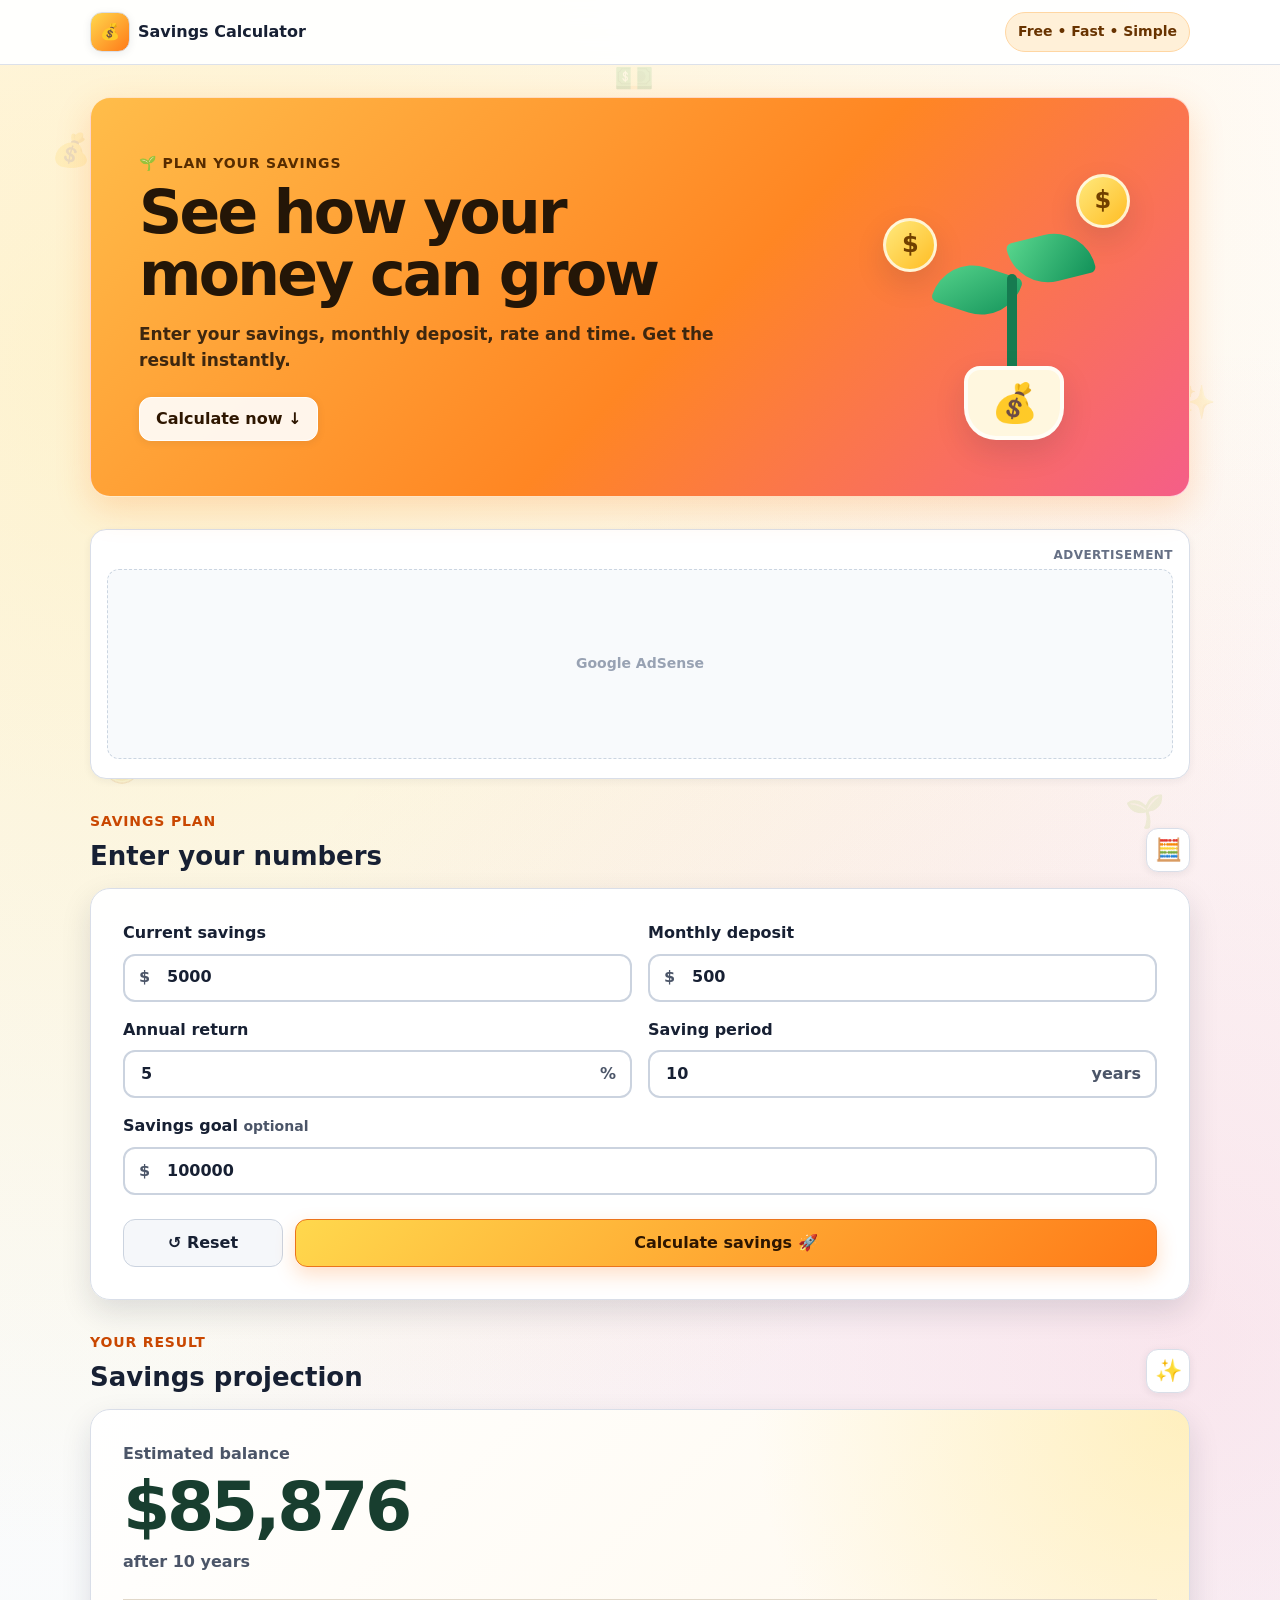
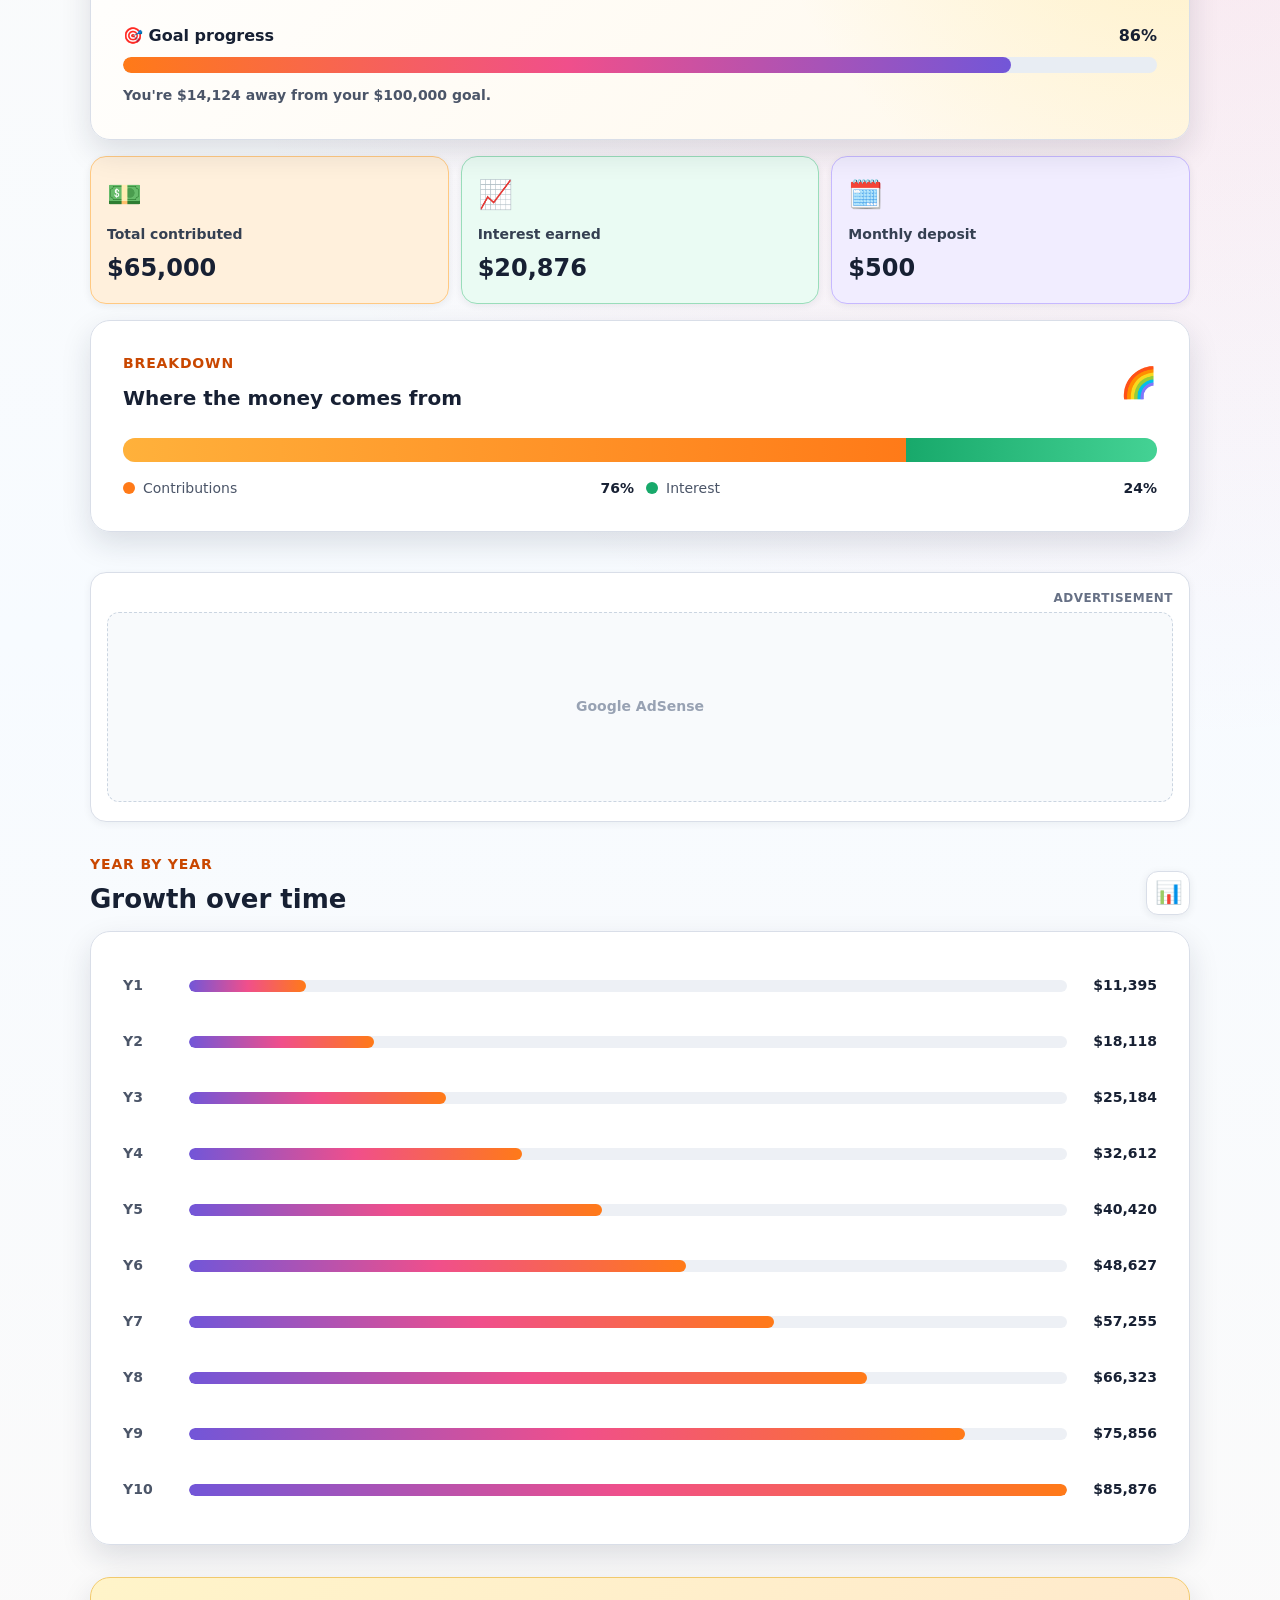
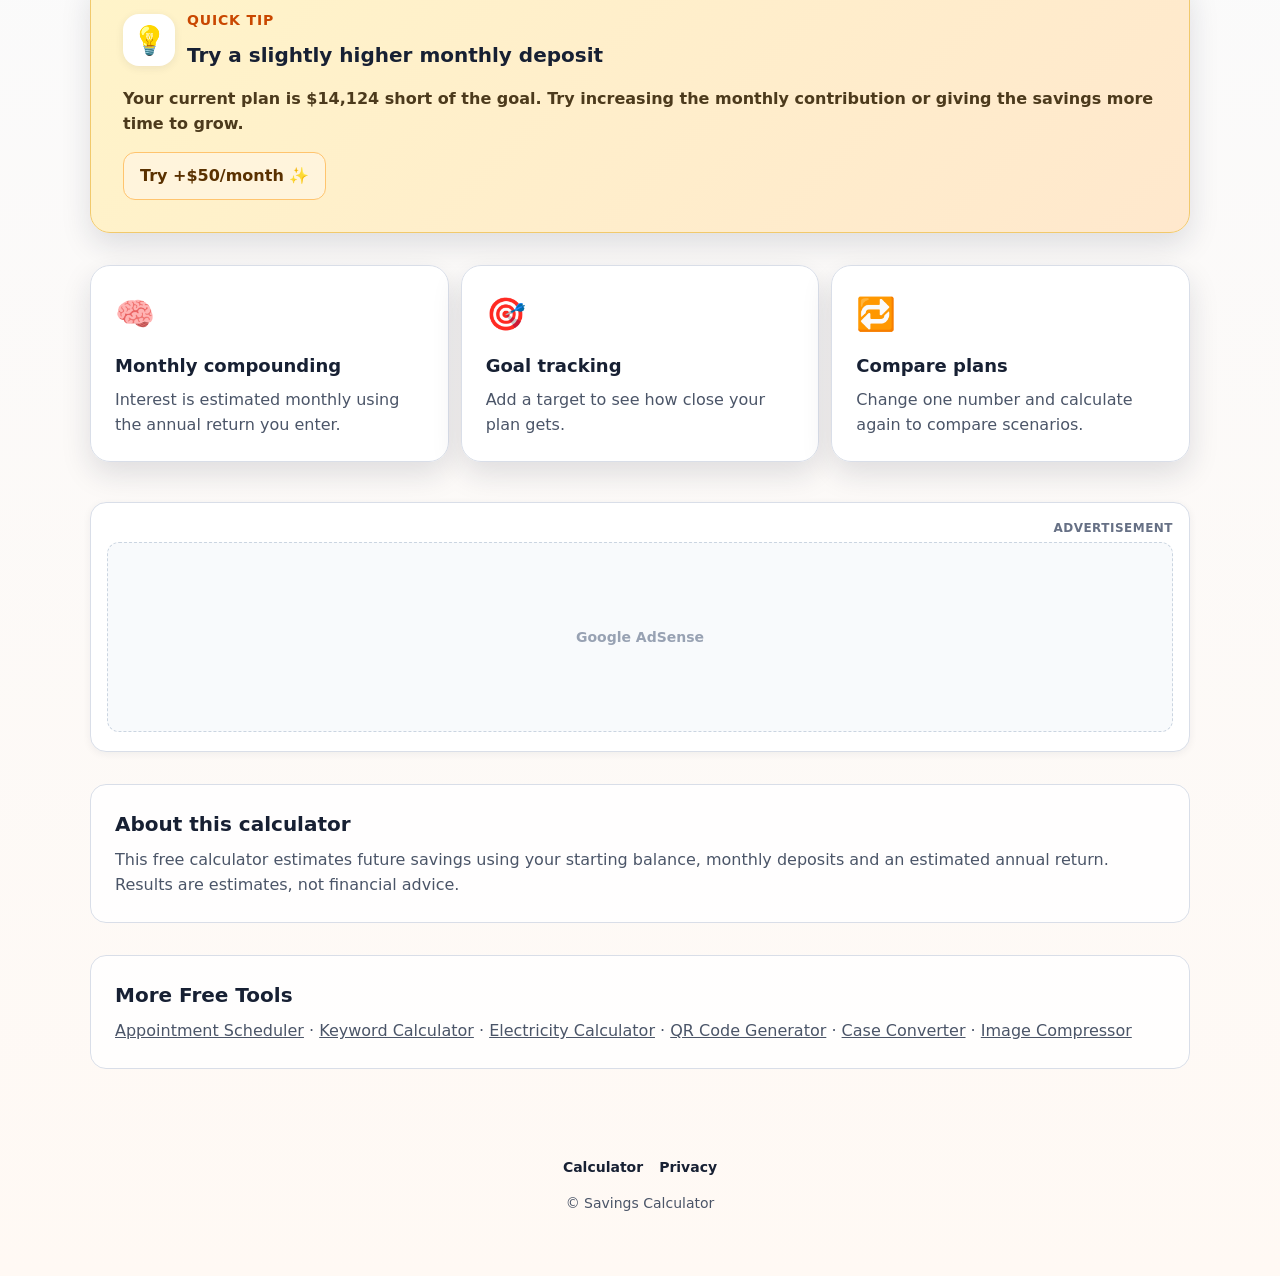
<file: index.html>
<!doctype html>
<html lang="en">
<head>
  <meta charset="UTF-8">
  <meta name="viewport" content="width=device-width, initial-scale=1.0">
  <meta name="theme-color" content="#ff7a18">
  <meta name="description" content="Free savings calculator. Estimate future savings, total contributions, interest earned and progress toward your savings goal.">
  <meta name="robots" content="index, follow">
  <title>Savings Calculator | Future Savings & Interest</title>
  <link rel="stylesheet" href="styles.css">
  <link rel="stylesheet" href="ads.css">
  <!-- Add your Google AdSense account script here after approval. -->
</head>
<body>
  <div class="floating-shapes" aria-hidden="true">
    <span class="float float-1">💰</span><span class="float float-2">✨</span><span class="float float-3">🪙</span>
    <span class="float float-4">🌱</span><span class="float float-5">💵</span>
  </div>

  <header class="app-header">
    <div class="header-inner">
      <a class="brand" href="#calculator" aria-label="Savings Calculator home"><span class="brand-icon">💰</span><span>Savings Calculator</span></a>
      <span class="header-badge">Free • Fast • Simple</span>
    </div>
  </header>

  <main class="app-shell">
    <section class="hero" aria-labelledby="page-title">
      <div class="hero-copy">
        <p class="eyebrow">🌱 Plan your savings</p>
        <h1 id="page-title">See how your money can grow</h1>
        <p class="hero-text">Enter your savings, monthly deposit, rate and time. Get the result instantly.</p>
        <a class="hero-cta" href="#calculator">Calculate now ↓</a>
      </div>
      <div class="hero-visual" aria-hidden="true">
        <div class="coin coin-a">$</div><div class="coin coin-b">$</div>
        <div class="plant"><div class="leaf leaf-left"></div><div class="leaf leaf-right"></div><div class="stem"></div><div class="pot">💰</div></div>
      </div>
    </section>

    <aside class="ad-slot ad-slot-top" aria-label="Advertisement">
      <span>Advertisement</span>
      <div class="ad-placeholder"><!-- Paste a responsive AdSense ad unit here. --></div>
    </aside>

    <section class="app-section" id="calculator">
      <div class="section-header"><div><p class="section-eyebrow">Savings plan</p><h2 class="section-title">Enter your numbers</h2></div><span class="section-icon" aria-hidden="true">🧮</span></div>

      <form id="savings-form" class="calculator-card" novalidate>
        <div class="form-grid">
          <div class="field"><label for="initial">Current savings</label><div class="input-wrap"><span class="input-prefix">$</span><input id="initial" name="initial" type="number" min="0" step="100" value="5000" inputmode="decimal" required></div></div>
          <div class="field"><label for="monthly">Monthly deposit</label><div class="input-wrap"><span class="input-prefix">$</span><input id="monthly" name="monthly" type="number" min="0" step="10" value="500" inputmode="decimal" required></div></div>
          <div class="field"><label for="rate">Annual return</label><div class="input-wrap input-wrap-suffix"><input id="rate" name="rate" type="number" min="0" max="100" step="0.1" value="5" inputmode="decimal" required><span class="input-suffix">%</span></div></div>
          <div class="field"><label for="years">Saving period</label><div class="input-wrap input-wrap-suffix"><input id="years" name="years" type="number" min="1" max="80" step="1" value="10" inputmode="numeric" required><span class="input-suffix">years</span></div></div>
          <div class="field field-wide"><label for="goal">Savings goal <span class="optional">optional</span></label><div class="input-wrap"><span class="input-prefix">$</span><input id="goal" name="goal" type="number" min="0" step="100" value="100000" inputmode="decimal"></div></div>
        </div>
        <div id="form-error" class="form-error" role="alert" hidden></div>
        <div class="action-row"><button class="btn-secondary" type="button" id="reset-btn">↺ Reset</button><button class="btn-primary" type="submit">Calculate savings 🚀</button></div>
      </form>
    </section>

    <section class="app-section results-section" id="results" aria-live="polite">
      <div class="section-header"><div><p class="section-eyebrow">Your result</p><h2 class="section-title">Savings projection</h2></div><span class="section-icon" aria-hidden="true">✨</span></div>
      <article class="balance-card"><p class="balance-label">Estimated balance</p><p class="balance-value" id="future-balance">$0</p><p class="balance-note" id="balance-note">after 0 years</p><div class="goal-progress" id="goal-progress-wrap"><div class="progress-heading"><span>🎯 Goal progress</span><strong id="goal-percent">0%</strong></div><div class="progress-track" role="progressbar" aria-label="Savings goal progress" aria-valuemin="0" aria-valuemax="100" aria-valuenow="0"><div class="progress-fill" id="goal-progress"></div></div><p class="goal-message" id="goal-message"></p></div></article>

      <div class="stats-grid">
        <article class="stat-card stat-orange"><span class="stat-icon">💵</span><p>Total contributed</p><strong id="total-contributions">$0</strong></article>
        <article class="stat-card stat-green"><span class="stat-icon">📈</span><p>Interest earned</p><strong id="interest-earned">$0</strong></article>
        <article class="stat-card stat-purple"><span class="stat-icon">🗓️</span><p>Monthly deposit</p><strong id="monthly-result">$0</strong></article>
      </div>

      <article class="breakdown-card"><div class="breakdown-header"><div><p class="section-eyebrow">Breakdown</p><h3>Where the money comes from</h3></div><span aria-hidden="true">🌈</span></div><div class="breakdown-bar" aria-hidden="true"><div class="bar-contributions" id="bar-contributions"></div><div class="bar-interest" id="bar-interest"></div></div><div class="legend"><span><i class="legend-dot contributions-dot"></i> Contributions <strong id="legend-contributions">0%</strong></span><span><i class="legend-dot interest-dot"></i> Interest <strong id="legend-interest">0%</strong></span></div></article>
    </section>

    <aside class="ad-slot" aria-label="Advertisement"><span>Advertisement</span><div class="ad-placeholder"><!-- Paste a responsive AdSense ad unit here. --></div></aside>

    <section class="app-section"><div class="section-header"><div><p class="section-eyebrow">Year by year</p><h2 class="section-title">Growth over time</h2></div><span class="section-icon" aria-hidden="true">📊</span></div><div class="timeline-card" id="timeline"></div></section>

    <section class="app-section"><div class="tips-card"><div class="tips-heading"><span class="tips-emoji">💡</span><div><p class="section-eyebrow">Quick tip</p><h2>Try a slightly higher monthly deposit</h2></div></div><p id="tip-text">A small monthly increase can make a noticeable difference over time.</p><button class="btn-ghost" id="boost-btn" type="button">Try +$50/month ✨</button></div></section>

    <section class="app-section info-grid" aria-label="How this savings calculator works">
      <article class="info-card"><span>🧠</span><h3>Monthly compounding</h3><p>Interest is estimated monthly using the annual return you enter.</p></article>
      <article class="info-card"><span>🎯</span><h3>Goal tracking</h3><p>Add a target to see how close your plan gets.</p></article>
      <article class="info-card"><span>🔁</span><h3>Compare plans</h3><p>Change one number and calculate again to compare scenarios.</p></article>
    </section>

    <aside class="ad-slot ad-slot-bottom" aria-label="Advertisement"><span>Advertisement</span><div class="ad-placeholder"><!-- Paste a responsive AdSense ad unit here. --></div></aside>

    <section class="app-section compact-note" aria-labelledby="about-title"><h2 id="about-title">About this calculator</h2><p>This free calculator estimates future savings using your starting balance, monthly deposits and an estimated annual return. Results are estimates, not financial advice.</p></section>

    <section class="app-section compact-note" aria-labelledby="more-tools-title">
      <h2 id="more-tools-title">More Free Tools</h2>
      <p>
        <a href="https://appointments-schedule.netlify.app/">Appointment Scheduler</a> ·
        <a href="https://keywordcalculator.netlify.app/">Keyword Calculator</a> ·
        <a href="https://electric-calc.netlify.app/dist/index.html">Electricity Calculator</a> ·
        <a href="https://qr-code222.netlify.app/">QR Code Generator</a> ·
        <a href="https://case-converter222.netlify.app/">Case Converter</a> ·
        <a href="https://picture-compression.netlify.app/">Image Compressor</a>
      </p>
    </section>
  </main>

  <footer class="app-footer"><nav aria-label="Footer"><a href="#calculator">Calculator</a><a href="privacy.html">Privacy</a></nav><p>© Savings Calculator</p></footer>
  <script src="app.js"></script>
  <script src="https://appointments-schedule.netlify.app/tools-widget.js"></script>
</body>
</html>
</file>
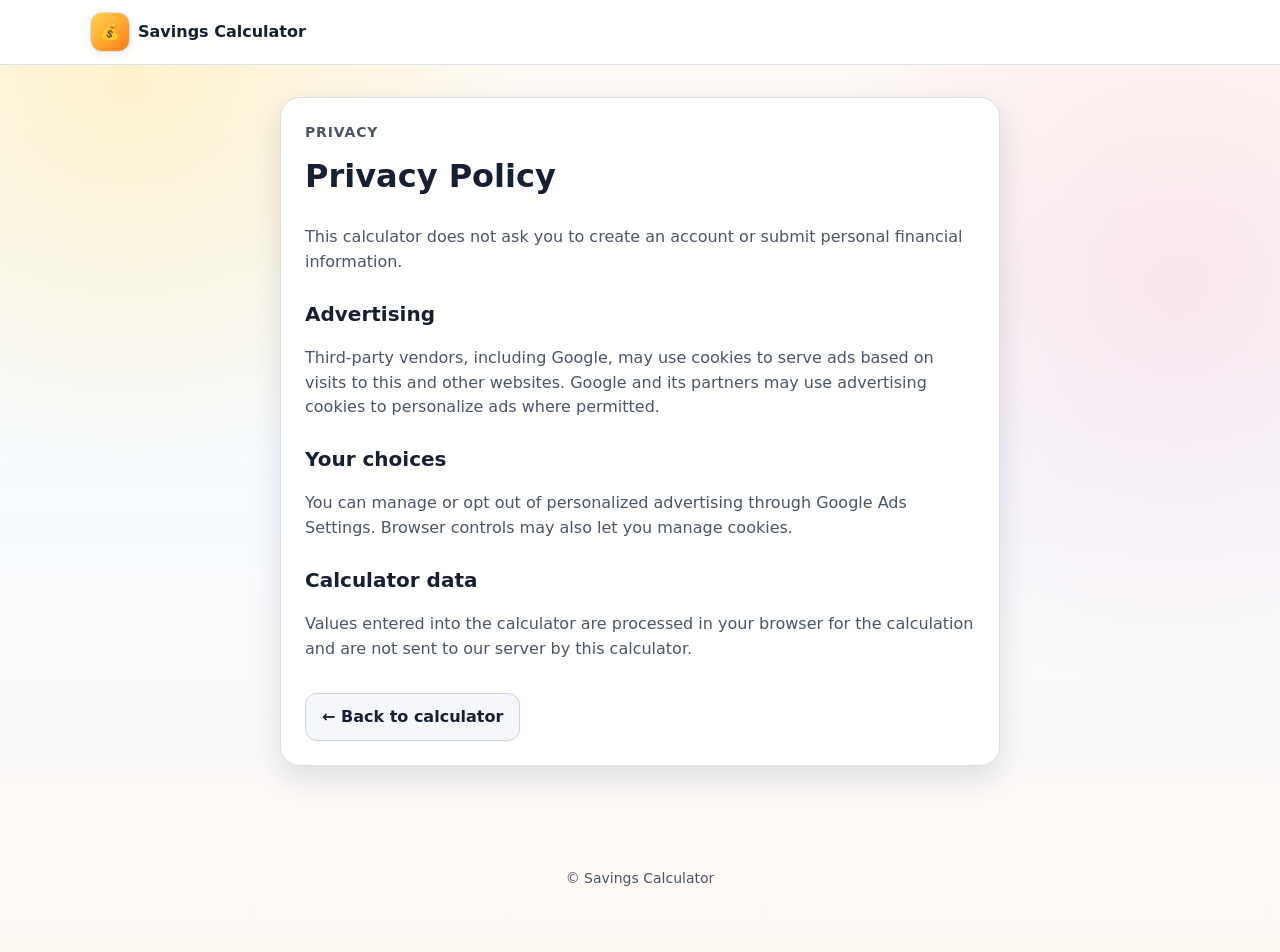
<file: privacy.html>
<!doctype html>
<html lang="en">
<head>
  <meta charset="UTF-8">
  <meta name="viewport" content="width=device-width, initial-scale=1.0">
  <meta name="robots" content="index, follow">
  <meta name="description" content="Privacy policy for Savings Calculator.">
  <title>Privacy Policy | Savings Calculator</title>
  <link rel="stylesheet" href="styles.css">
</head>
<body>
  <header class="app-header"><div class="header-inner"><a class="brand" href="index.html"><span class="brand-icon">💰</span><span>Savings Calculator</span></a></div></header>
  <main class="app-shell policy-shell">
    <article class="policy-card">
      <p class="section-eyebrow">Privacy</p>
      <h1>Privacy Policy</h1>
      <p>This calculator does not ask you to create an account or submit personal financial information.</p>
      <h2>Advertising</h2>
      <p>Third-party vendors, including Google, may use cookies to serve ads based on visits to this and other websites. Google and its partners may use advertising cookies to personalize ads where permitted.</p>
      <h2>Your choices</h2>
      <p>You can manage or opt out of personalized advertising through Google Ads Settings. Browser controls may also let you manage cookies.</p>
      <h2>Calculator data</h2>
      <p>Values entered into the calculator are processed in your browser for the calculation and are not sent to our server by this calculator.</p>
      <a class="btn-secondary policy-back" href="index.html">← Back to calculator</a>
    </article>
  </main>
  <footer class="app-footer"><p>© Savings Calculator</p></footer>
</body>
</html>
</file>
<file: styles.css>
:root{--space-1:4px;--space-2:8px;--space-3:12px;--space-4:16px;--space-5:24px;--space-6:32px;--space-7:48px;--space-8:64px;--radius-sm:10px;--radius-md:12px;--radius-lg:16px;--radius-xl:20px;--text-main:#172033;--text-secondary:#4b5568;--surface:#fff;--surface-soft:#fff9f3;--border:#d9dee8;--orange:#ff7a18;--orange-dark:#c94700;--yellow:#ffd84d;--green:#18a96b;--purple:#7256d8;--pink:#f04f8b;--shadow-sm:0 2px 8px rgba(23,32,51,.08);--shadow-md:0 12px 30px rgba(23,32,51,.13)}
*{box-sizing:border-box}html{scroll-behavior:smooth}body{margin:0;min-width:320px;color:var(--text-main);background:radial-gradient(circle at 10% 8%,rgba(255,216,77,.24),transparent 28%),radial-gradient(circle at 92% 30%,rgba(240,79,139,.12),transparent 30%),linear-gradient(180deg,#fffaf4,#f7fbff 50%,#fff9f4);font:16px/1.55 Inter,ui-sans-serif,system-ui,-apple-system,BlinkMacSystemFont,"Segoe UI",sans-serif;overflow-x:hidden}button,input{font:inherit}button{cursor:pointer}a{color:inherit}.app-header{position:sticky;top:0;z-index:20;background:rgba(255,255,255,.94);border-bottom:1px solid rgba(217,222,232,.9);backdrop-filter:blur(12px)}.header-inner,.app-shell{width:min(1100px,calc(100% - 32px));margin:auto}.header-inner{min-height:64px;display:flex;align-items:center;justify-content:space-between;gap:16px}.brand{display:inline-flex;align-items:center;gap:8px;text-decoration:none;font-weight:850}.brand-icon,.section-icon{display:grid;place-items:center;background:#fff;border:1px solid var(--border);box-shadow:var(--shadow-sm)}.brand-icon{width:40px;height:40px;border-radius:12px;background:linear-gradient(135deg,var(--yellow),var(--orange))}.header-badge{display:none;padding:8px 12px;color:#683300;background:#fff0d8;border:1px solid #ffd6a2;border-radius:999px;font-size:14px;font-weight:750}.app-shell{padding:24px 0 64px}.hero{position:relative;display:grid;grid-template-columns:1fr;gap:24px;min-height:330px;padding:32px 24px;overflow:hidden;background:linear-gradient(135deg,#ffbd4a 0%,#ff8623 55%,#f55e88 100%);border:1px solid rgba(255,255,255,.7);border-radius:20px;box-shadow:0 12px 34px rgba(255,122,24,.22)}.hero-copy{position:relative;z-index:2;align-self:center;max-width:680px}.eyebrow,.section-eyebrow{margin:0 0 8px;font-size:14px;font-weight:850;letter-spacing:.06em;text-transform:uppercase}.eyebrow{color:#572c00}.hero h1{max-width:650px;margin:0;color:#241607;font-size:clamp(38px,8vw,60px);line-height:1.02;letter-spacing:-.045em}.hero-text{max-width:580px;margin:16px 0 0;color:#3e270f;font-size:17px;font-weight:650}.hero-cta{display:inline-flex;min-height:44px;margin-top:24px;padding:0 16px;align-items:center;justify-content:center;color:#2e1600;background:rgba(255,255,255,.9);border:1px solid #fff;border-radius:12px;box-shadow:var(--shadow-sm);font-weight:850;text-decoration:none}.hero-visual{display:none;position:relative}.plant{position:absolute;right:15%;bottom:8px;width:180px;height:230px}.stem{position:absolute;left:88px;bottom:54px;width:10px;height:112px;background:#167b50;border-radius:10px}.leaf{position:absolute;width:82px;height:48px;background:linear-gradient(135deg,#58d68d,#129159)}.leaf-left{left:17px;bottom:126px;border-radius:58px 8px 58px 8px;transform:rotate(18deg)}.leaf-right{right:7px;bottom:158px;border-radius:8px 58px 8px 58px;transform:rotate(-14deg)}.pot{position:absolute;left:45px;bottom:0;display:grid;width:100px;height:74px;place-items:center;background:#fff7df;border:4px solid rgba(255,255,255,.72);border-radius:16px 16px 32px 32px;box-shadow:var(--shadow-md);font-size:38px}.coin{position:absolute;display:grid;width:54px;height:54px;place-items:center;color:#714000;background:linear-gradient(135deg,#ffe97d,#ffbd24);border:3px solid rgba(255,255,255,.75);border-radius:50%;box-shadow:var(--shadow-md);font-size:24px;font-weight:900;animation:coinFloat 5s ease-in-out infinite}.coin-a{right:4%;top:28px}.coin-b{left:8%;top:72px;animation-delay:-2.3s}.app-section{margin-top:32px}.section-header{display:flex;align-items:flex-end;justify-content:space-between;gap:16px;margin-bottom:16px}.section-eyebrow{color:var(--orange-dark)}.section-title{margin:0;font-size:22px;line-height:1.2}.section-icon{flex:0 0 44px;width:44px;height:44px;border-radius:12px;font-size:22px}.calculator-card,.balance-card,.breakdown-card,.timeline-card,.tips-card,.info-card,.policy-card{background:rgba(255,255,255,.97);border:1px solid var(--border);border-radius:20px;box-shadow:var(--shadow-md)}.calculator-card{padding:24px}.form-grid{display:grid;grid-template-columns:1fr;gap:16px}.field label{display:block;margin-bottom:8px;font-weight:800}.optional{color:var(--text-secondary);font-size:14px;font-weight:650}.input-wrap{position:relative;display:flex;align-items:center}.input-wrap input{width:100%;min-height:48px;padding:0 16px 0 42px;color:var(--text-main);background:#fff;border:2px solid #cbd3df;border-radius:12px;outline:none;font-weight:750;transition:border-color .18s,box-shadow .18s}.input-wrap-suffix input{padding-left:16px;padding-right:66px}.input-wrap input:focus{border-color:var(--orange);box-shadow:0 0 0 4px rgba(255,122,24,.16)}.input-prefix,.input-suffix{position:absolute;z-index:1;color:#4b5568;font-weight:850;pointer-events:none}.input-prefix{left:16px}.input-suffix{right:16px}.form-error{margin-top:16px;padding:12px 16px;color:#8f1d1d;background:#fff1f1;border:1px solid #f1aaaa;border-radius:12px;font-weight:700}.action-row{display:grid;grid-template-columns:1fr;gap:12px;margin-top:24px}.btn-primary,.btn-secondary,.btn-ghost{min-height:48px;padding:0 16px;border-radius:12px;font-size:16px;font-weight:850;transition:transform .18s,box-shadow .18s}.btn-primary{color:#2e1600;background:linear-gradient(135deg,var(--yellow),var(--orange));border:1px solid #eb741c;box-shadow:0 8px 20px rgba(255,122,24,.24)}.btn-secondary{color:var(--text-main);background:#f5f7fa;border:1px solid #cbd3df}.btn-ghost{color:#5a3100;background:#fff4dc;border:1px solid #ffc46e}.btn-primary:hover,.btn-secondary:hover,.btn-ghost:hover,.hero-cta:hover{transform:translateY(-2px);box-shadow:var(--shadow-sm)}button:focus-visible,a:focus-visible{outline:3px solid rgba(46,123,234,.35);outline-offset:3px}.results-section{scroll-margin-top:86px}.balance-card{position:relative;padding:24px;overflow:hidden;background:radial-gradient(circle at 100% 0%,rgba(255,216,77,.3),transparent 38%),linear-gradient(135deg,#fff,#fff8eb)}.balance-label{margin:0;color:var(--text-secondary);font-weight:750}.balance-value{margin:4px 0 0;color:#183e2f;font-size:clamp(40px,11vw,68px);line-height:1.05;font-weight:900;letter-spacing:-.05em}.balance-note{margin:8px 0 0;color:var(--text-secondary);font-weight:700}.goal-progress{margin-top:24px;padding-top:24px;border-top:1px solid #e1d8c9}.progress-heading{display:flex;justify-content:space-between;gap:16px;margin-bottom:8px;font-weight:800}.progress-track{height:16px;overflow:hidden;background:#e8edf3;border-radius:999px}.progress-fill{width:0;height:100%;background:linear-gradient(90deg,var(--orange),var(--pink),var(--purple));border-radius:inherit;transition:width .75s}.goal-message{margin:12px 0 0;color:var(--text-secondary);font-size:14px;font-weight:700}.stats-grid{display:grid;grid-template-columns:1fr;gap:12px;margin-top:16px}.stat-card{min-height:124px;padding:16px;border-radius:16px;box-shadow:var(--shadow-sm)}.stat-card p{margin:8px 0 4px;color:#354052;font-size:14px;font-weight:750}.stat-card strong{display:block;font-size:24px}.stat-icon{font-size:28px}.stat-orange{background:#fff0dc;border:1px solid #ffc982}.stat-green{background:#eafbf3;border:1px solid #99ddba}.stat-purple{background:#f1edff;border:1px solid #c6b8ff}.breakdown-card,.timeline-card,.tips-card{margin-top:16px;padding:24px}.breakdown-header{display:flex;align-items:center;justify-content:space-between;gap:16px}.breakdown-header h3,.tips-card h2{margin:0;font-size:20px}.breakdown-header>span{font-size:30px}.breakdown-bar{display:flex;height:24px;margin-top:24px;overflow:hidden;background:#edf0f5;border-radius:999px}.bar-contributions{width:50%;background:linear-gradient(90deg,#ffb13b,var(--orange));transition:width .7s}.bar-interest{width:50%;background:linear-gradient(90deg,var(--green),#44d294);transition:width .7s}.legend{display:grid;grid-template-columns:1fr;gap:12px;margin-top:16px;color:var(--text-secondary);font-size:14px}.legend span{display:flex;align-items:center;gap:8px}.legend strong{margin-left:auto;color:var(--text-main)}.legend-dot{width:12px;height:12px;border-radius:50%}.contributions-dot{background:var(--orange)}.interest-dot{background:var(--green)}.timeline-card{display:grid;gap:12px}.timeline-row{display:grid;grid-template-columns:54px 1fr auto;align-items:center;gap:12px;min-height:44px}.timeline-year{color:var(--text-secondary);font-size:14px;font-weight:800}.timeline-track{height:12px;overflow:hidden;background:#edf0f5;border-radius:999px}.timeline-fill{height:100%;min-width:6px;background:linear-gradient(90deg,var(--purple),var(--pink),var(--orange));border-radius:inherit;animation:growBar .75s ease both}.timeline-value{min-width:78px;text-align:right;font-size:14px;font-weight:850}.tips-card{background:linear-gradient(135deg,#fff4c9,#ffe8cd);border-color:#f1c96c}.tips-heading{display:flex;align-items:center;gap:12px}.tips-emoji{display:grid;flex:0 0 52px;width:52px;height:52px;place-items:center;background:#fff;border-radius:16px;box-shadow:var(--shadow-sm);font-size:28px}.tips-card>p{color:#4c3a1c;font-weight:650}.tips-card .btn-ghost{width:100%}.info-grid{display:grid;grid-template-columns:1fr;gap:12px}.info-card{padding:24px}.info-card>span{font-size:32px}.info-card h3{margin:12px 0 8px;font-size:18px}.info-card p{margin:0;color:var(--text-secondary)}.ad-slot{display:grid;min-height:124px;margin-top:48px;padding:12px;place-items:center;gap:8px;color:#667085;background:rgba(255,255,255,.76);border:1px dashed #cbd3df;border-radius:16px;text-align:center}.ad-slot>span{align-self:end;font-size:12px;font-weight:700;letter-spacing:.04em}.ad-placeholder{width:100%;min-height:72px}.ad-slot-top{margin-top:32px}.compact-note{padding:24px;background:rgba(255,255,255,.82);border:1px solid var(--border);border-radius:16px}.compact-note h2{margin:0 0 8px;font-size:20px}.compact-note p{margin:0;color:var(--text-secondary)}.app-footer{padding:24px 16px 48px;color:var(--text-secondary);text-align:center;font-size:14px}.app-footer nav{display:flex;justify-content:center;gap:16px;margin-bottom:8px}.app-footer a{color:var(--text-main);font-weight:750;text-decoration:none}.app-footer a:hover{text-decoration:underline}.policy-shell{max-width:720px}.policy-card{padding:24px}.policy-card h1{margin:0 0 24px;font-size:32px}.policy-card h2{margin:24px 0 8px;font-size:20px}.policy-card p{color:var(--text-secondary)}.policy-back{display:inline-flex;align-items:center;justify-content:center;margin-top:16px;text-decoration:none}.floating-shapes{position:fixed;inset:0;z-index:-1;overflow:hidden;pointer-events:none}.float{position:absolute;opacity:.14;font-size:32px;animation:drift 14s ease-in-out infinite alternate}.float-1{left:4%;top:14%}.float-2{right:5%;top:42%;animation-delay:-4s}.float-3{left:8%;bottom:12%;animation-delay:-8s}.float-4{right:9%;bottom:7%;animation-delay:-2s}.float-5{left:48%;top:6%;animation-delay:-6s}@keyframes drift{to{transform:translate3d(20px,38px,0) rotate(8deg)}}@keyframes coinFloat{50%{transform:translateY(-16px) rotate(5deg)}}@keyframes growBar{from{transform:scaleX(.05);transform-origin:left}to{transform:scaleX(1);transform-origin:left}}
@media(min-width:640px){.header-badge{display:inline-flex}.app-shell{padding-top:32px}.hero{padding:48px}.section-title{font-size:26px}.form-grid{grid-template-columns:repeat(2,minmax(0,1fr))}.field-wide{grid-column:1/-1}.action-row{grid-template-columns:160px 1fr}.stats-grid{grid-template-columns:repeat(3,minmax(0,1fr))}.legend{grid-template-columns:repeat(2,minmax(0,1fr))}.info-grid{grid-template-columns:repeat(3,minmax(0,1fr))}.tips-card .btn-ghost{width:auto}}
@media(min-width:900px){.hero{grid-template-columns:minmax(0,1.5fr) minmax(280px,.5fr);min-height:400px}.hero-visual{display:block}.calculator-card,.balance-card,.breakdown-card,.timeline-card,.tips-card{padding:32px}.ad-placeholder{min-height:90px}}
@media(max-width:420px){.header-inner,.app-shell{width:min(100% - 24px,1100px)}.hero,.calculator-card,.balance-card,.breakdown-card,.timeline-card,.tips-card,.info-card,.policy-card{padding:16px}.timeline-row{grid-template-columns:44px 1fr}.timeline-value{grid-column:2;min-width:0;text-align:left}.ad-slot{margin-top:32px}}
@media(prefers-reduced-motion:reduce){*{scroll-behavior:auto;animation-duration:.01ms;animation-iteration-count:1;transition-duration:.01ms}}
</file>
<file: ads.css>
.ad-slot{
  width:100%;
  min-height:180px;
  margin:40px auto 0;
  padding:12px;
  display:flex;
  flex-direction:column;
  align-items:center;
  justify-content:center;
  gap:8px;
  overflow:hidden;
  background:#ffffff;
  border:1px solid #d9dee8;
  border-radius:16px;
  box-shadow:0 2px 8px rgba(23,32,51,.06);
}

.ad-slot>span{
  display:block;
  color:#667085;
  font-size:12px;
  font-weight:700;
  line-height:1;
  letter-spacing:.04em;
  text-transform:uppercase;
}

.ad-placeholder{
  width:100%;
  min-height:130px;
  display:flex;
  align-items:center;
  justify-content:center;
  background:#f8fafc;
  border:1px dashed #cbd5e1;
  border-radius:12px;
}

.ad-placeholder::after{
  content:"Google AdSense";
  color:#98a2b3;
  font-size:14px;
  font-weight:700;
}

.ad-slot-top{
  margin-top:32px;
}

.ad-slot-bottom{
  margin-bottom:8px;
}

@media (min-width:640px){
  .ad-slot{
    min-height:220px;
    padding:16px;
  }

  .ad-placeholder{
    min-height:165px;
  }
}

@media (min-width:1024px){
  .ad-slot{
    min-height:250px;
  }

  .ad-placeholder{
    min-height:190px;
  }
}

@media (max-width:639px){
  .ad-slot{
    min-height:160px;
    margin-top:32px;
    padding:12px;
  }

  .ad-placeholder{
    min-height:110px;
  }
}
</file>
